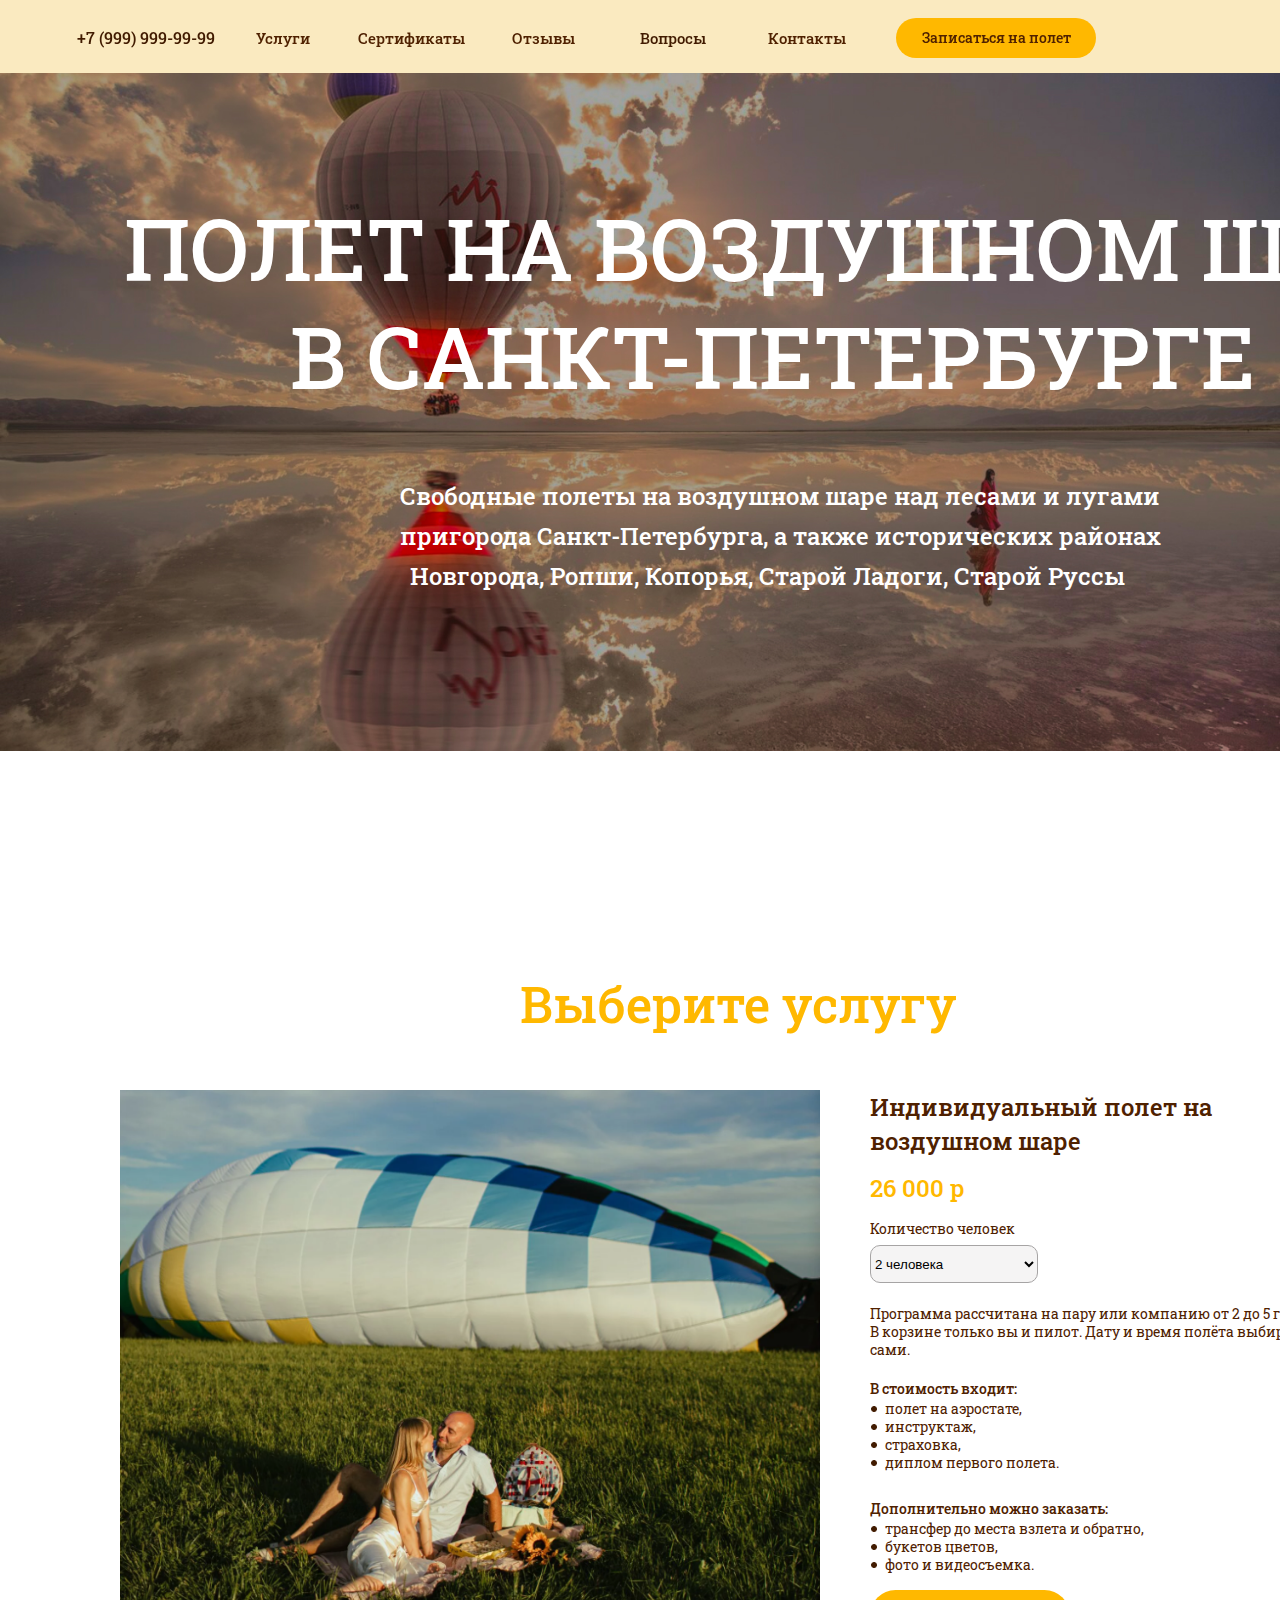
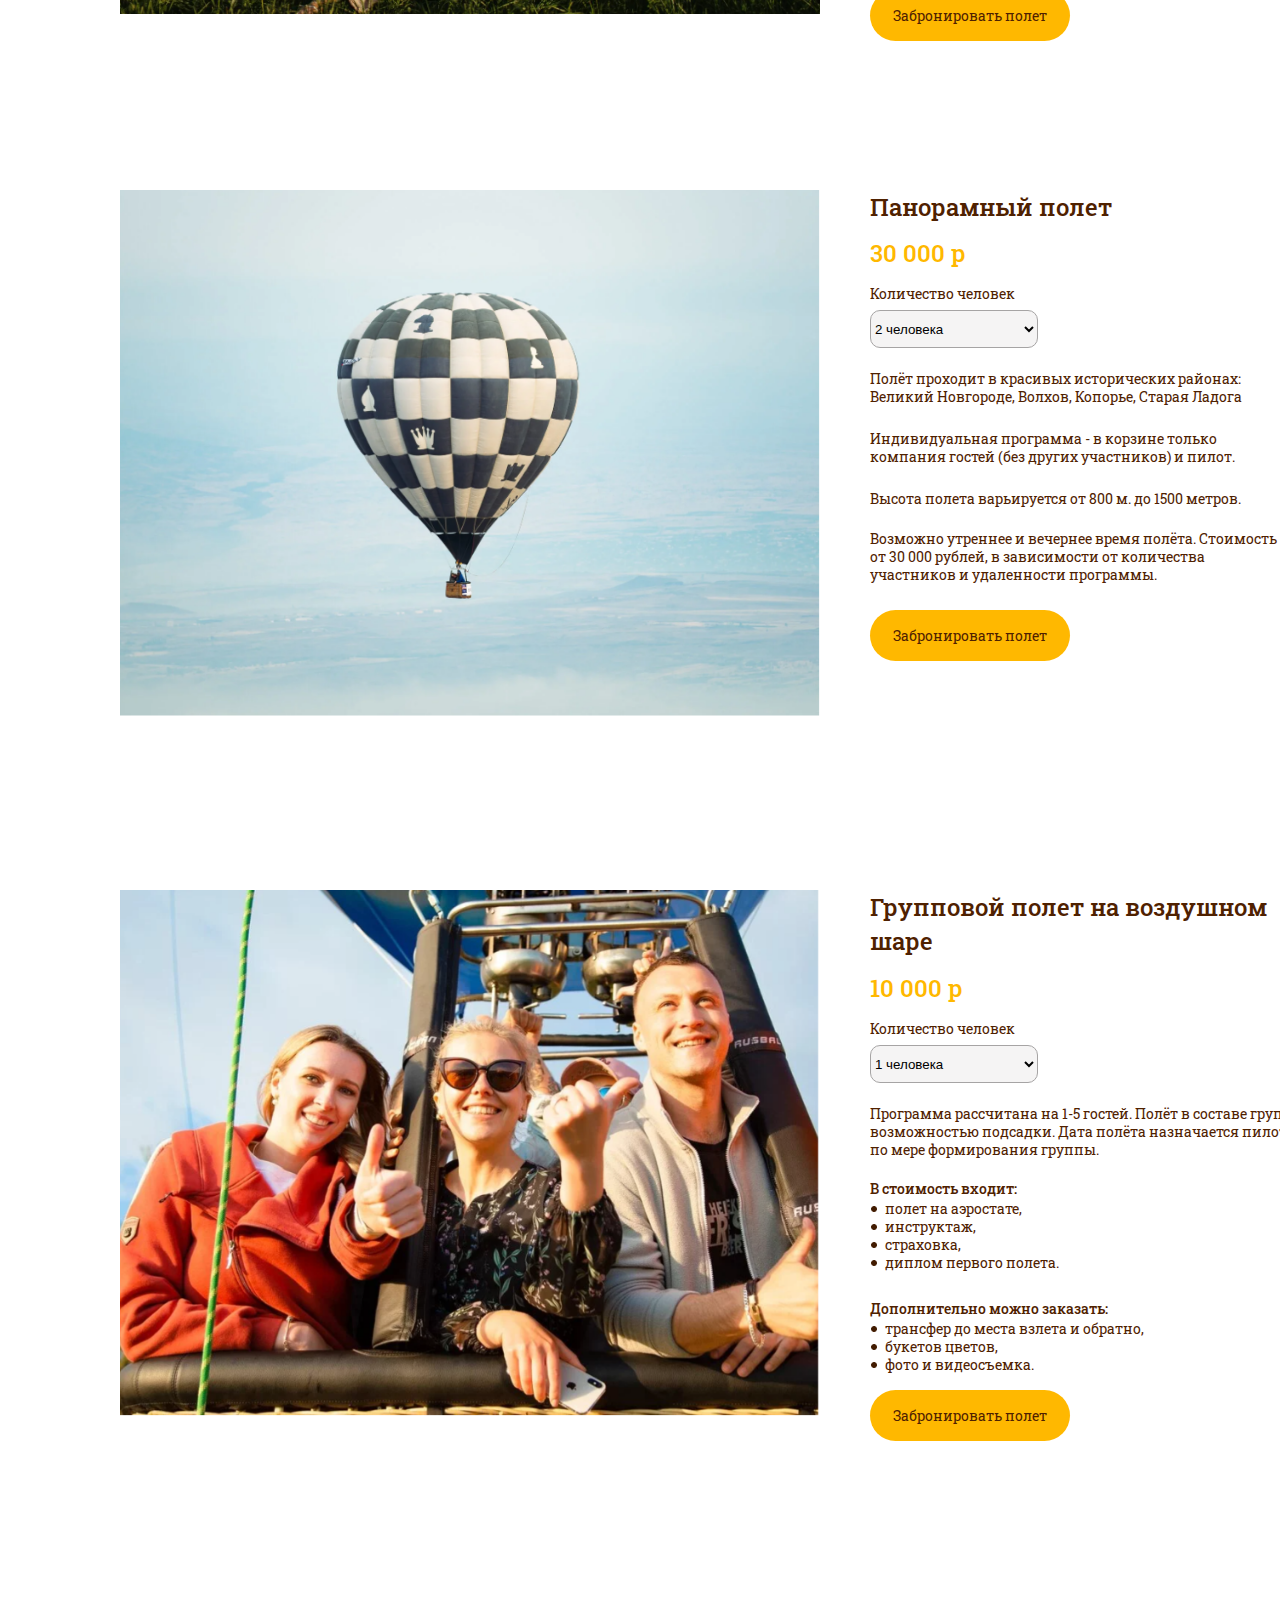
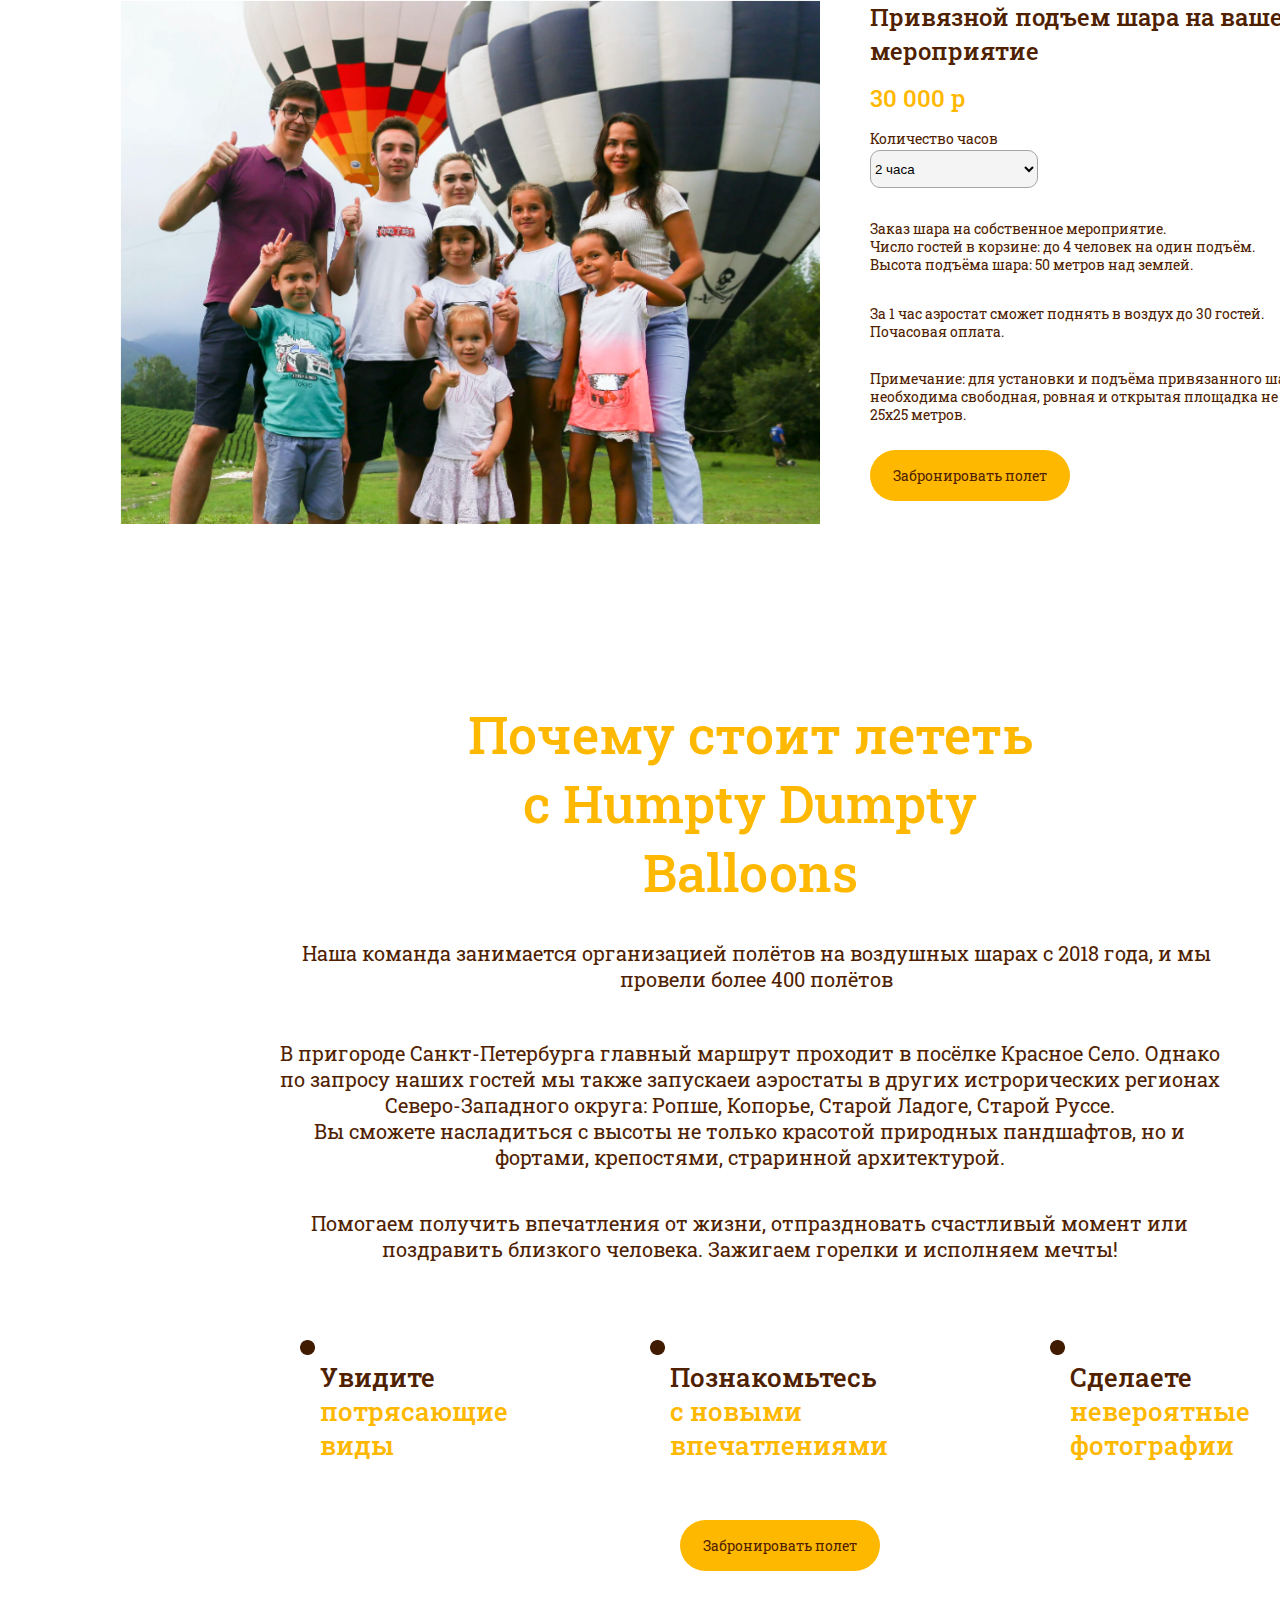
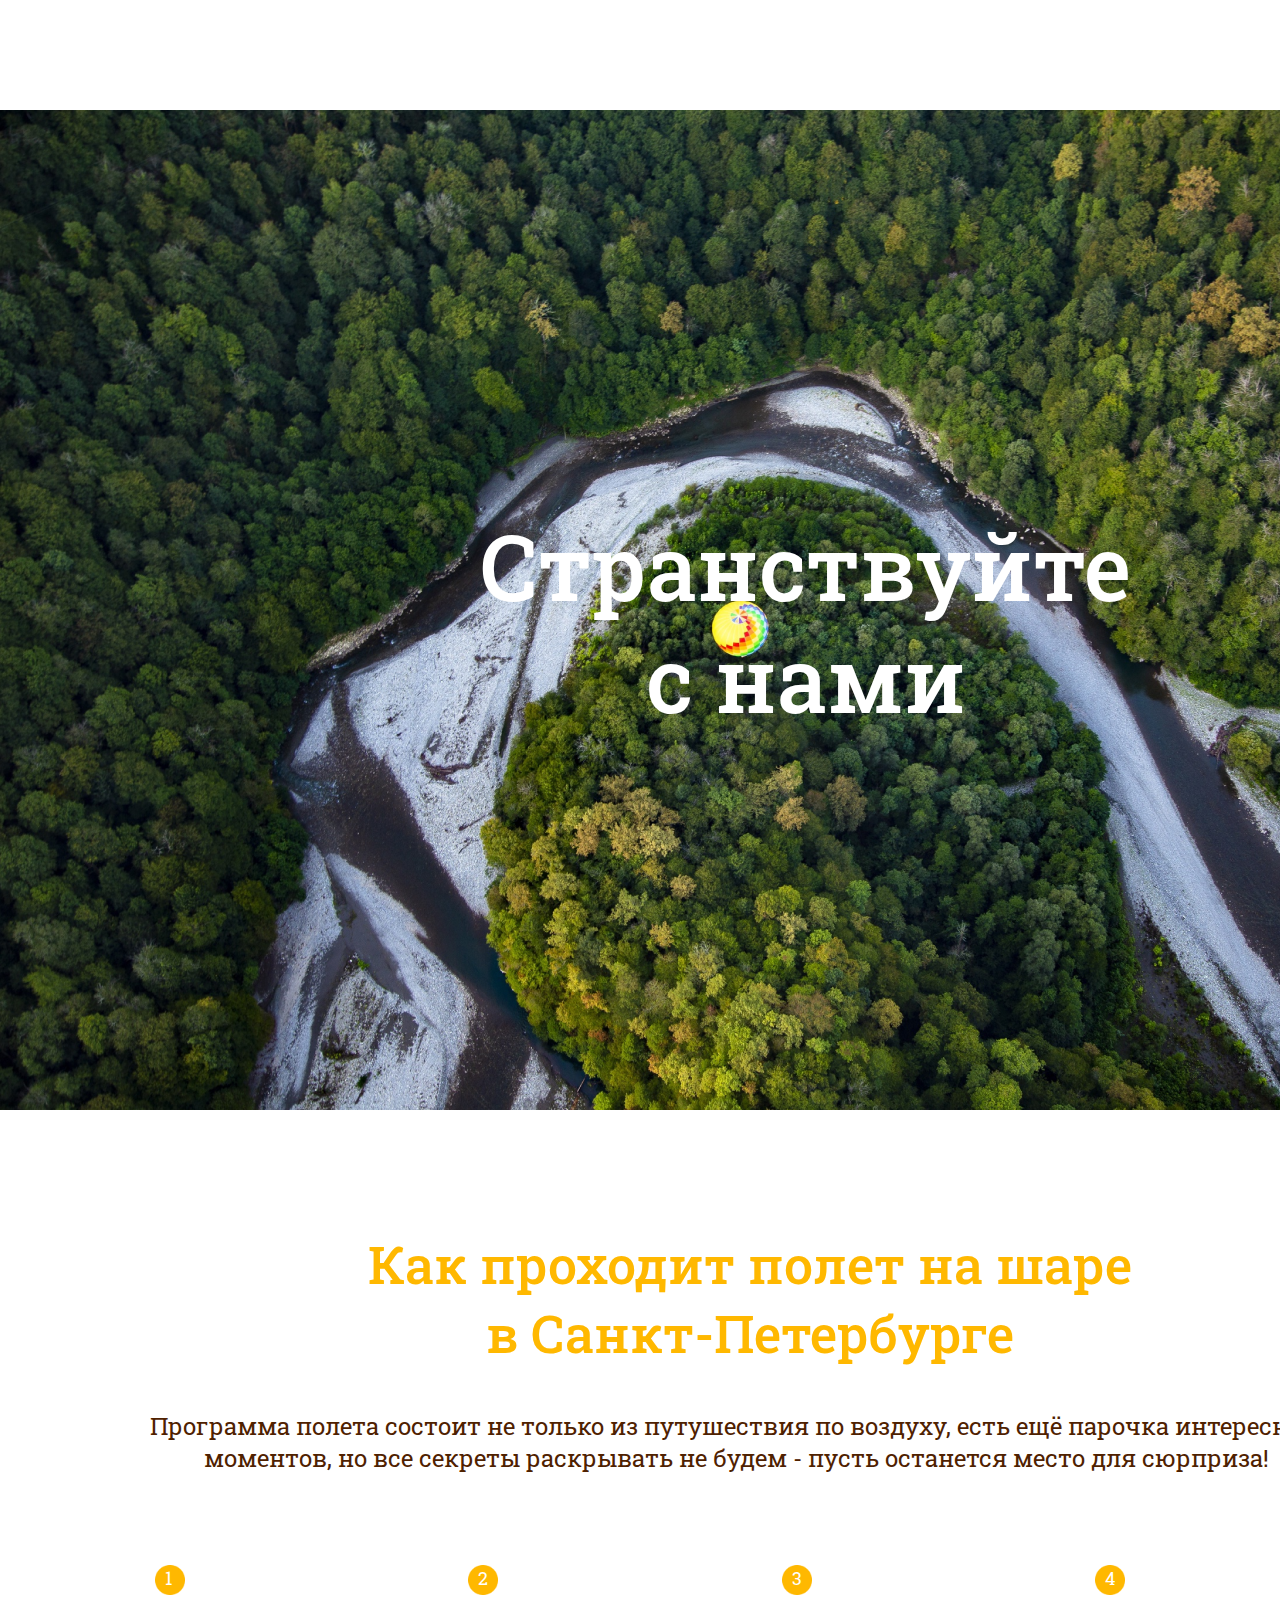
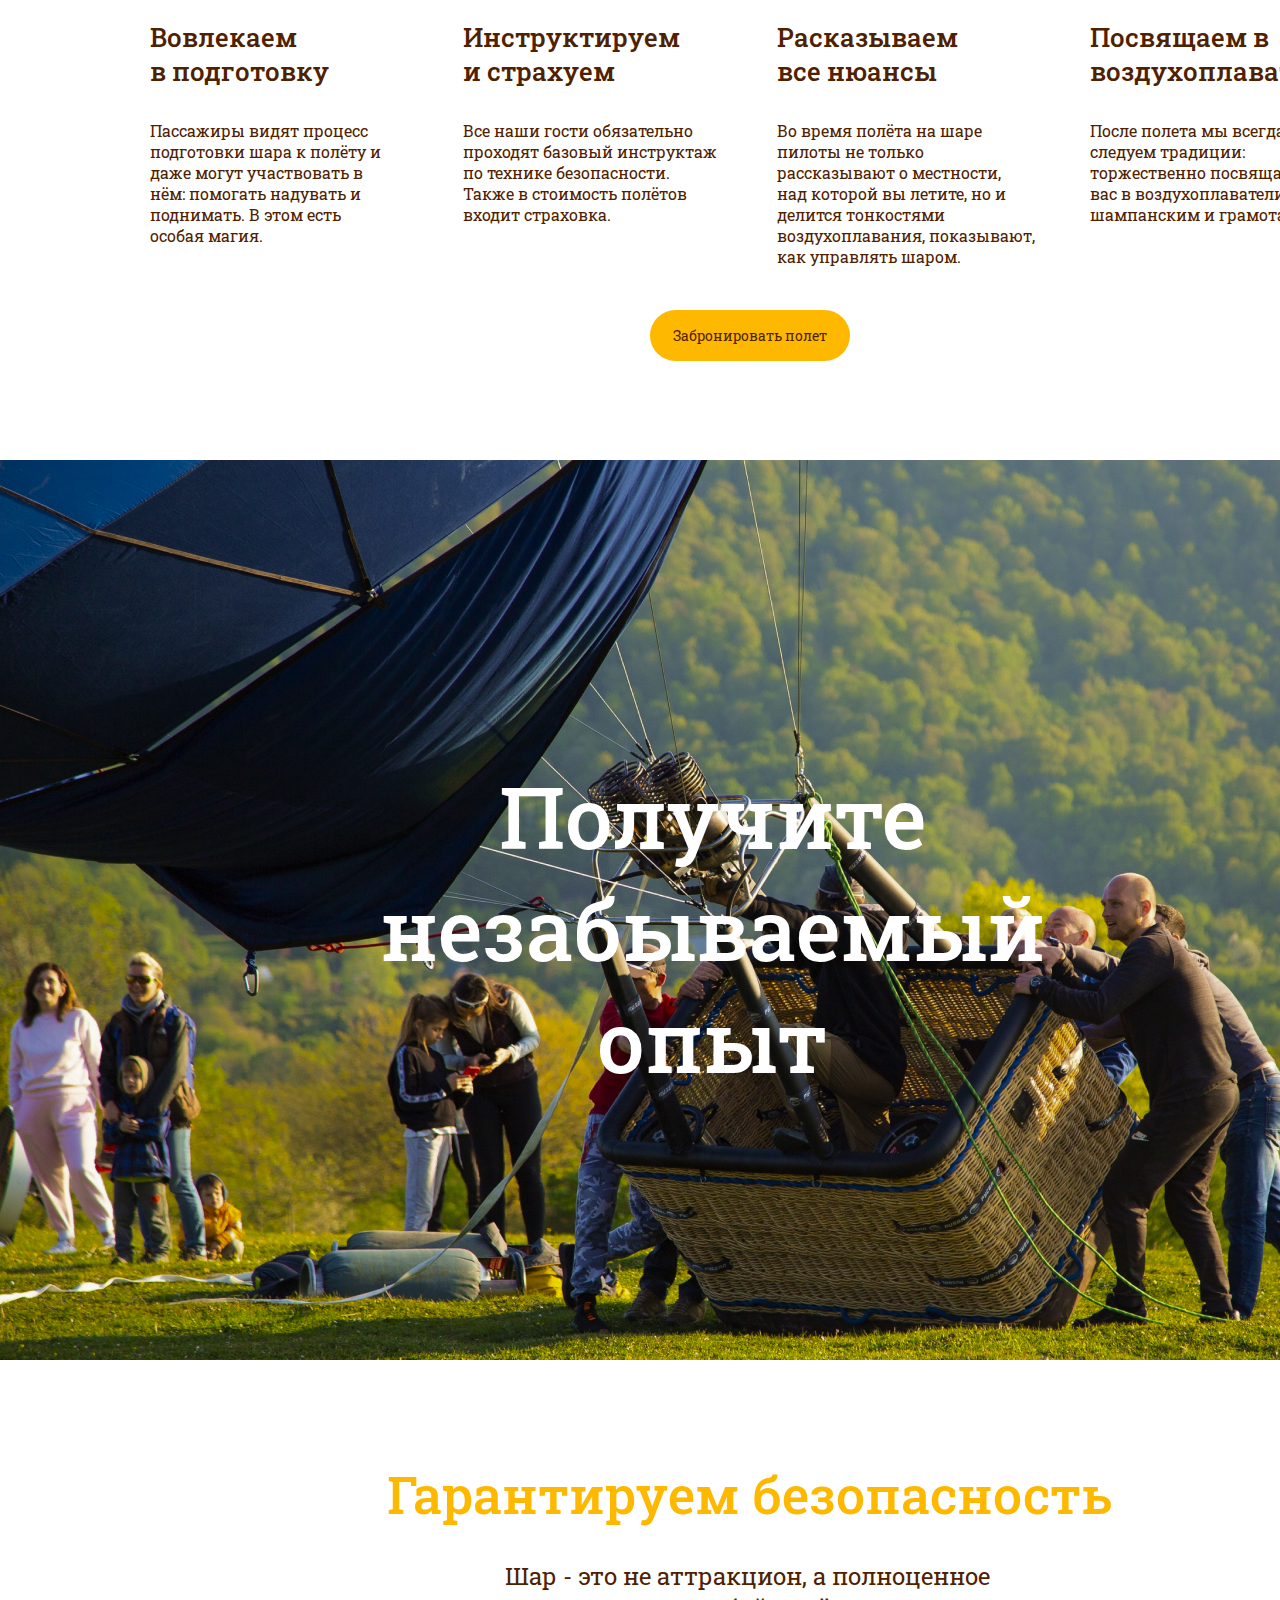
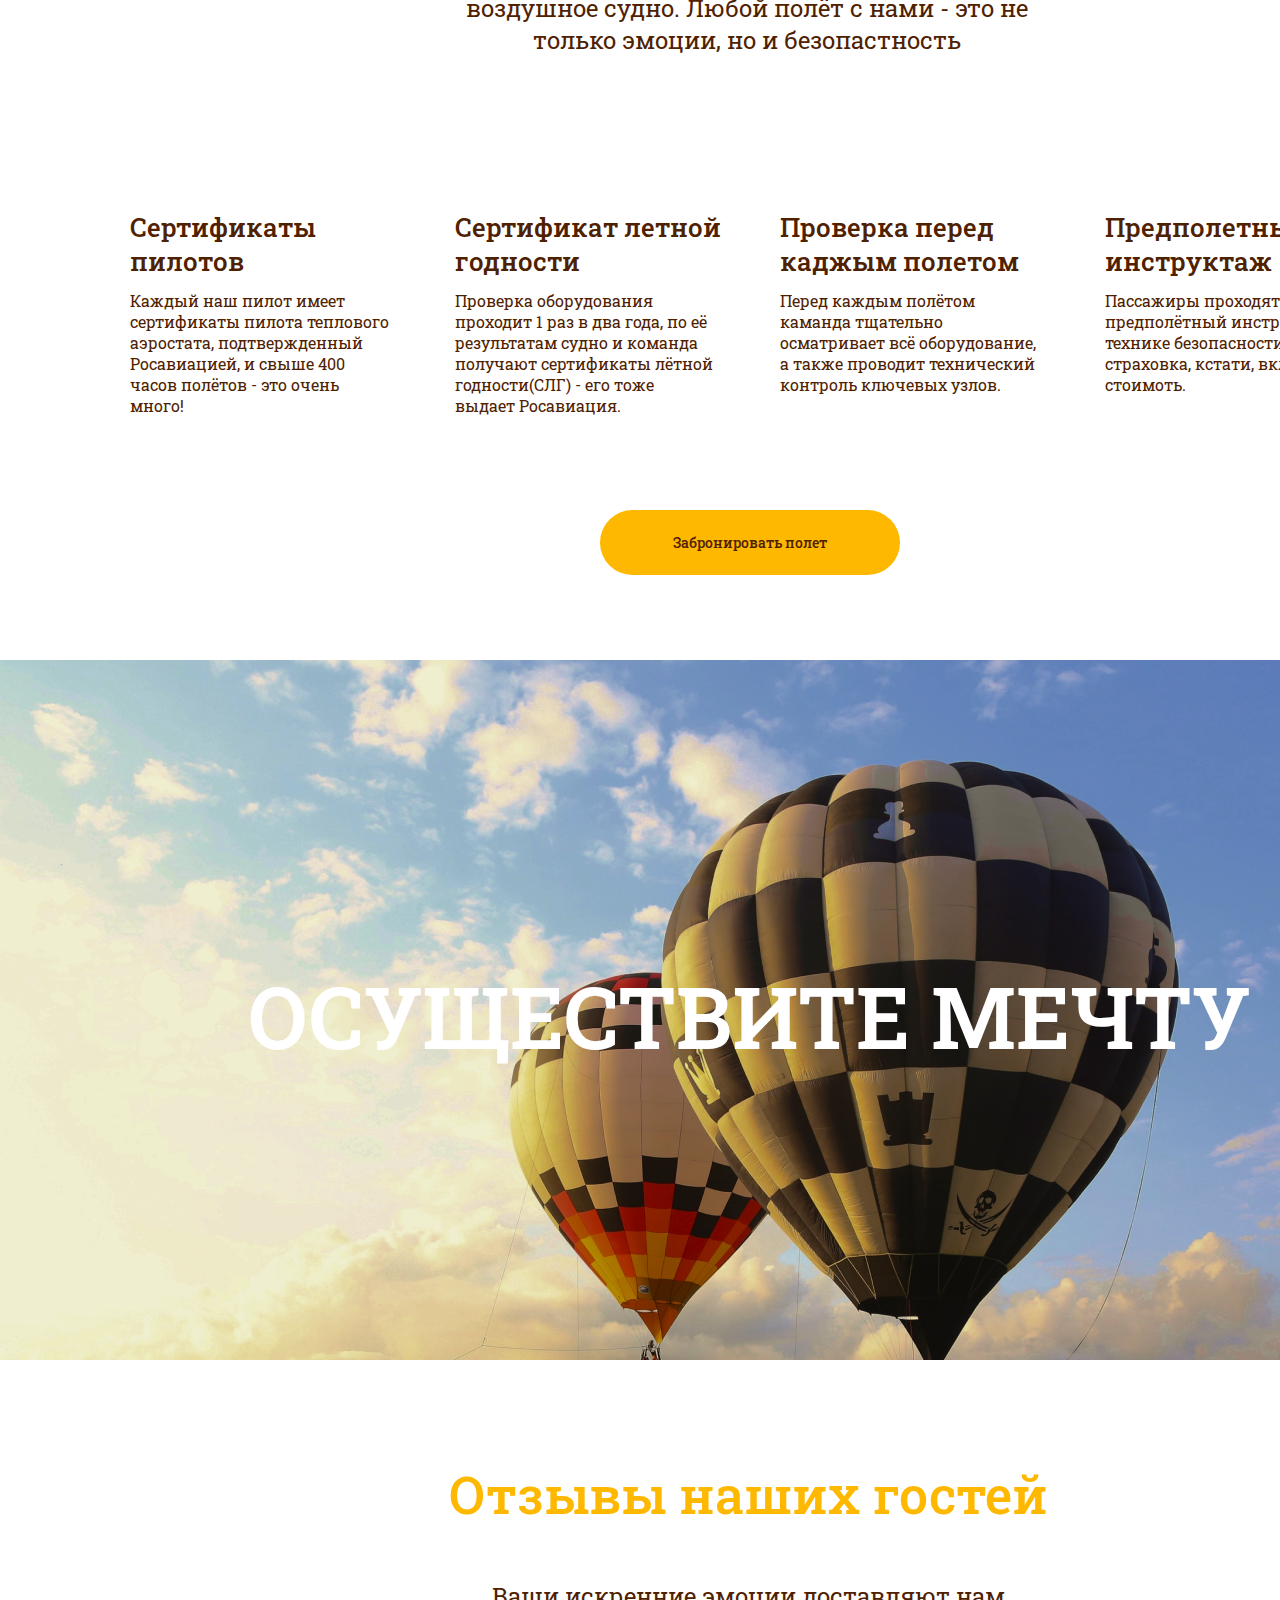
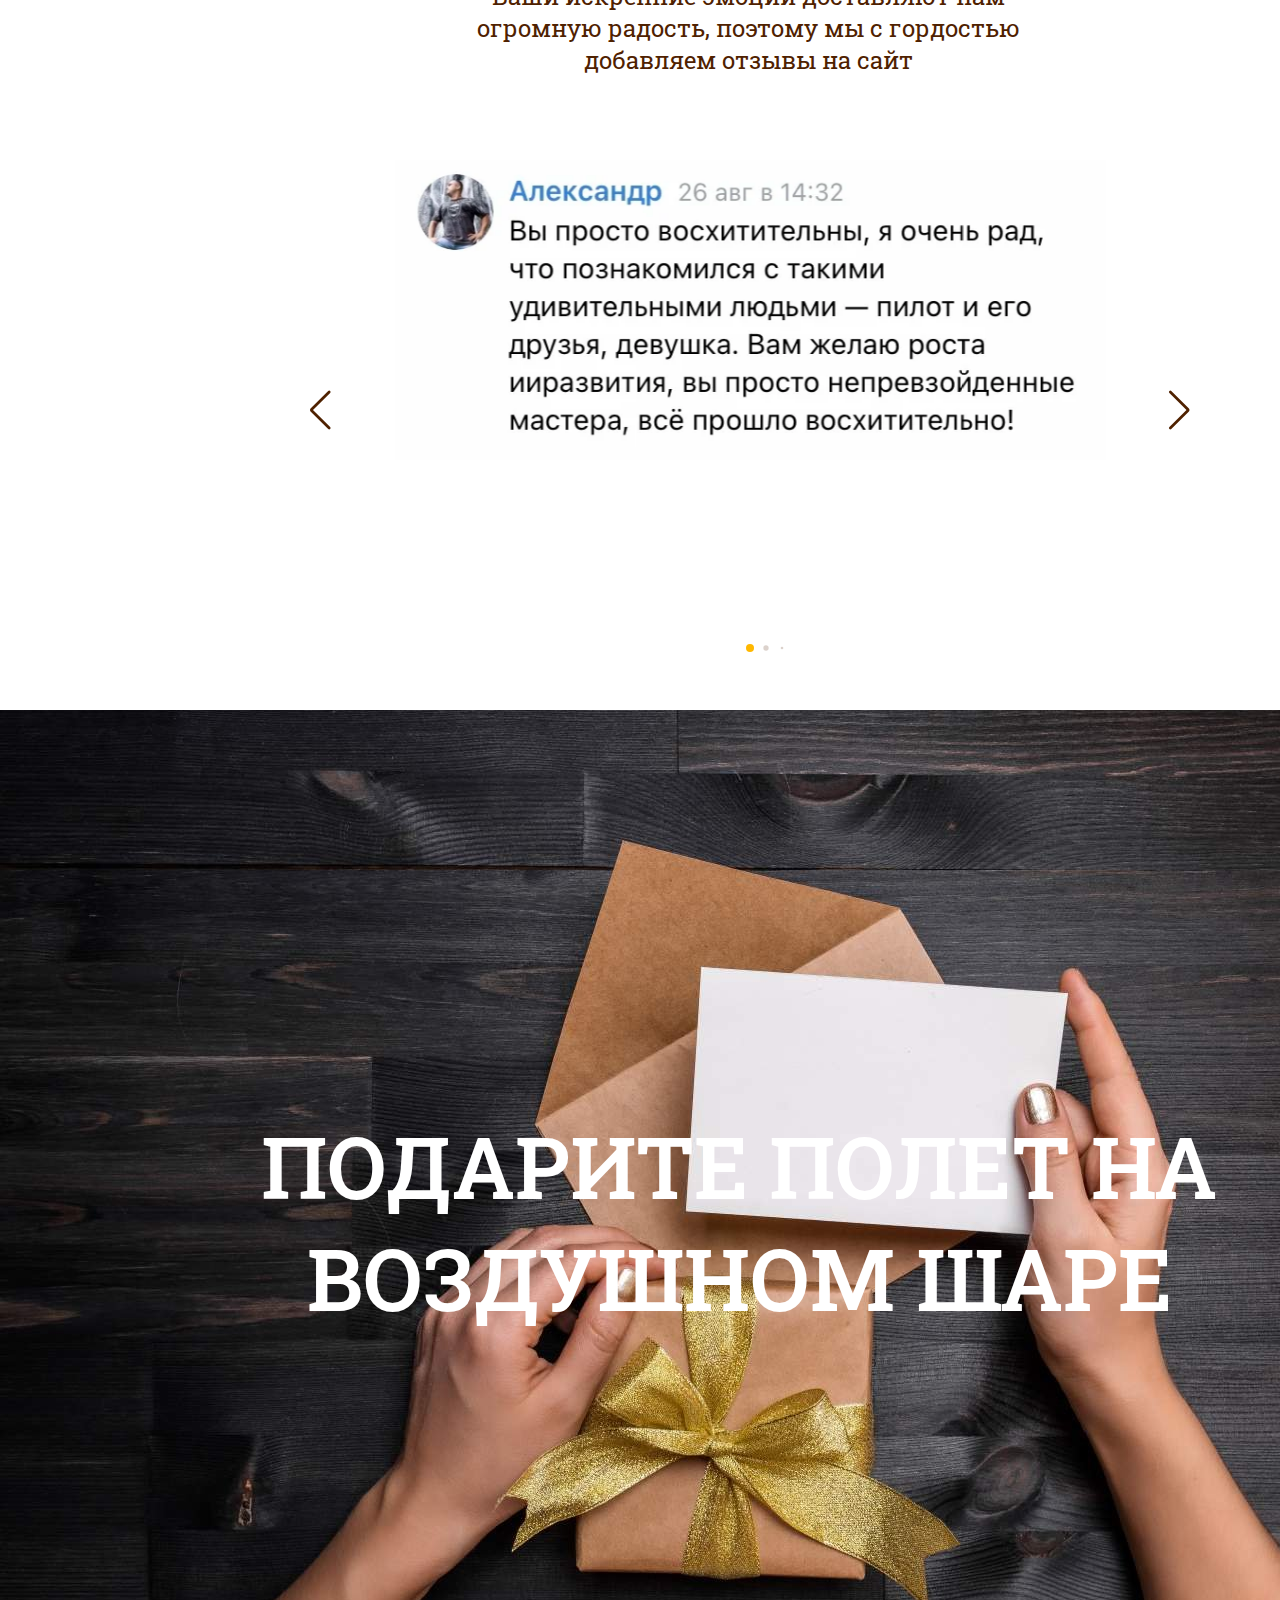
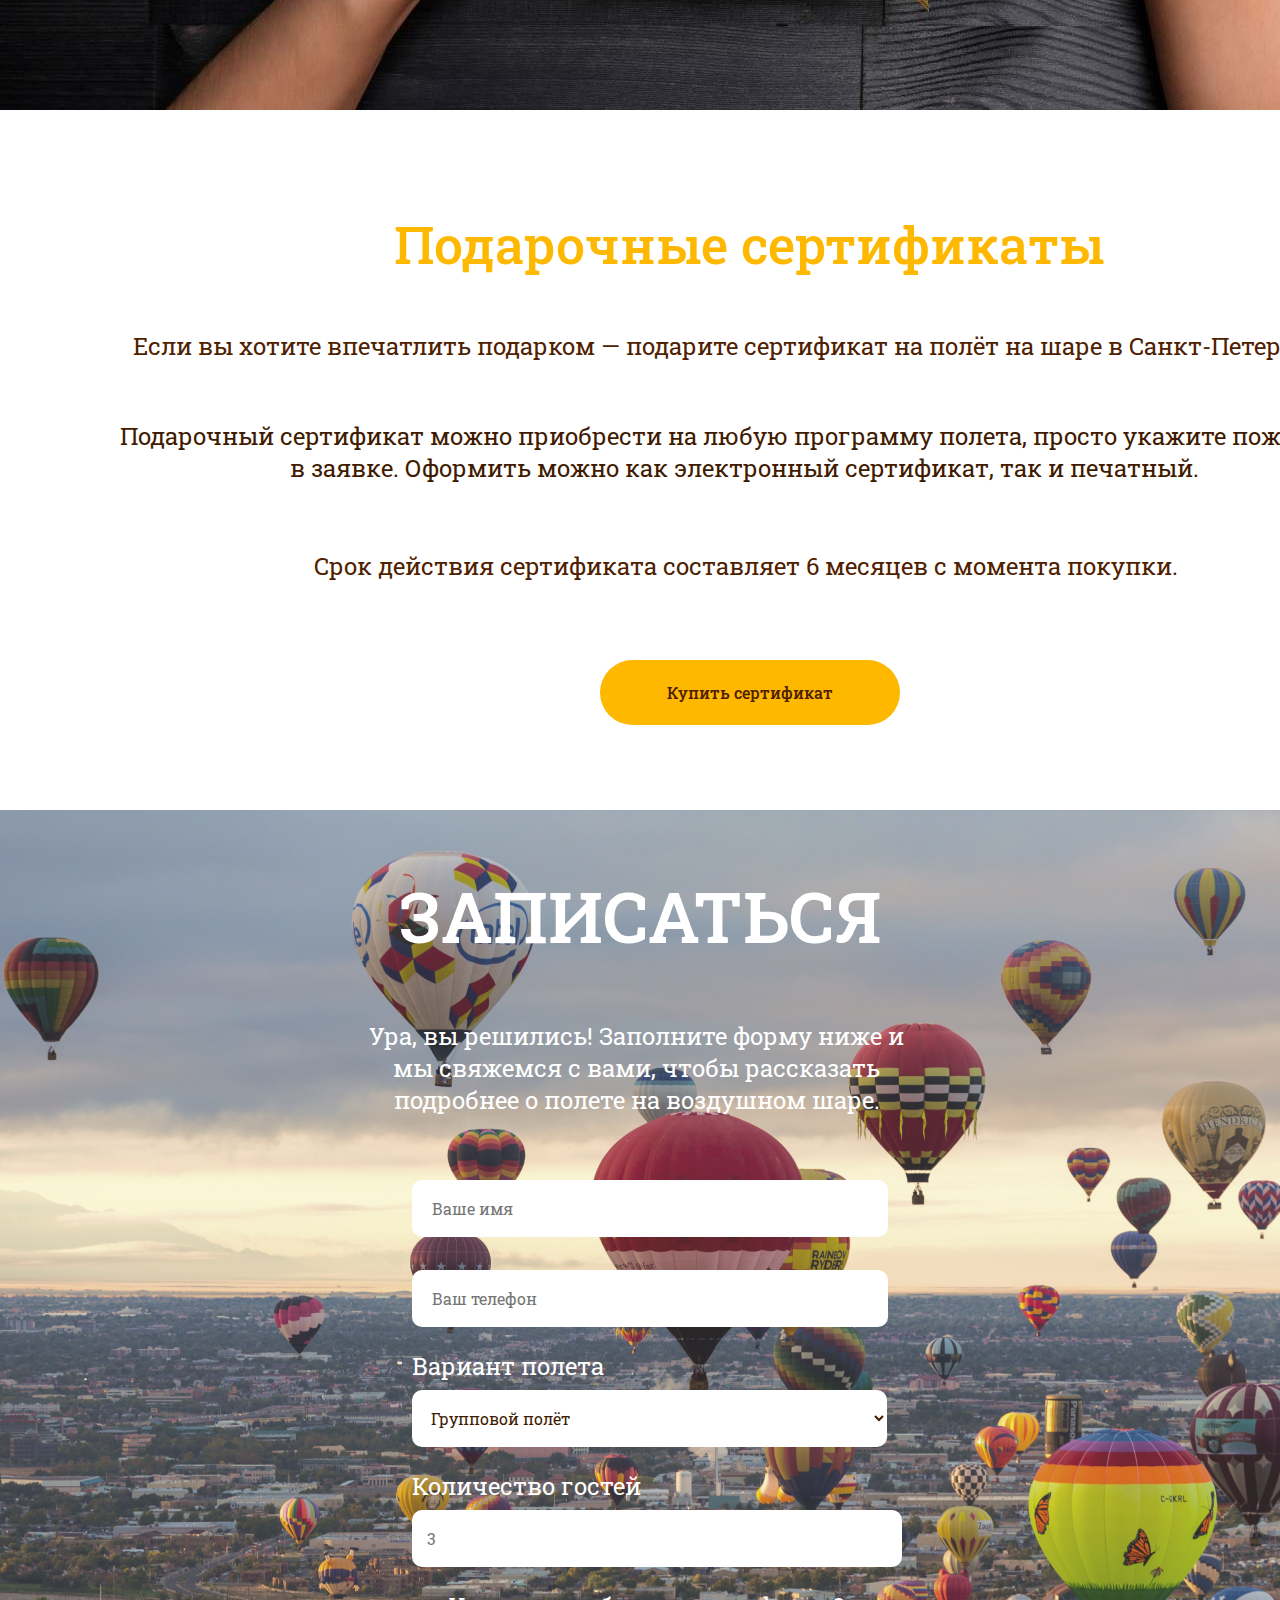
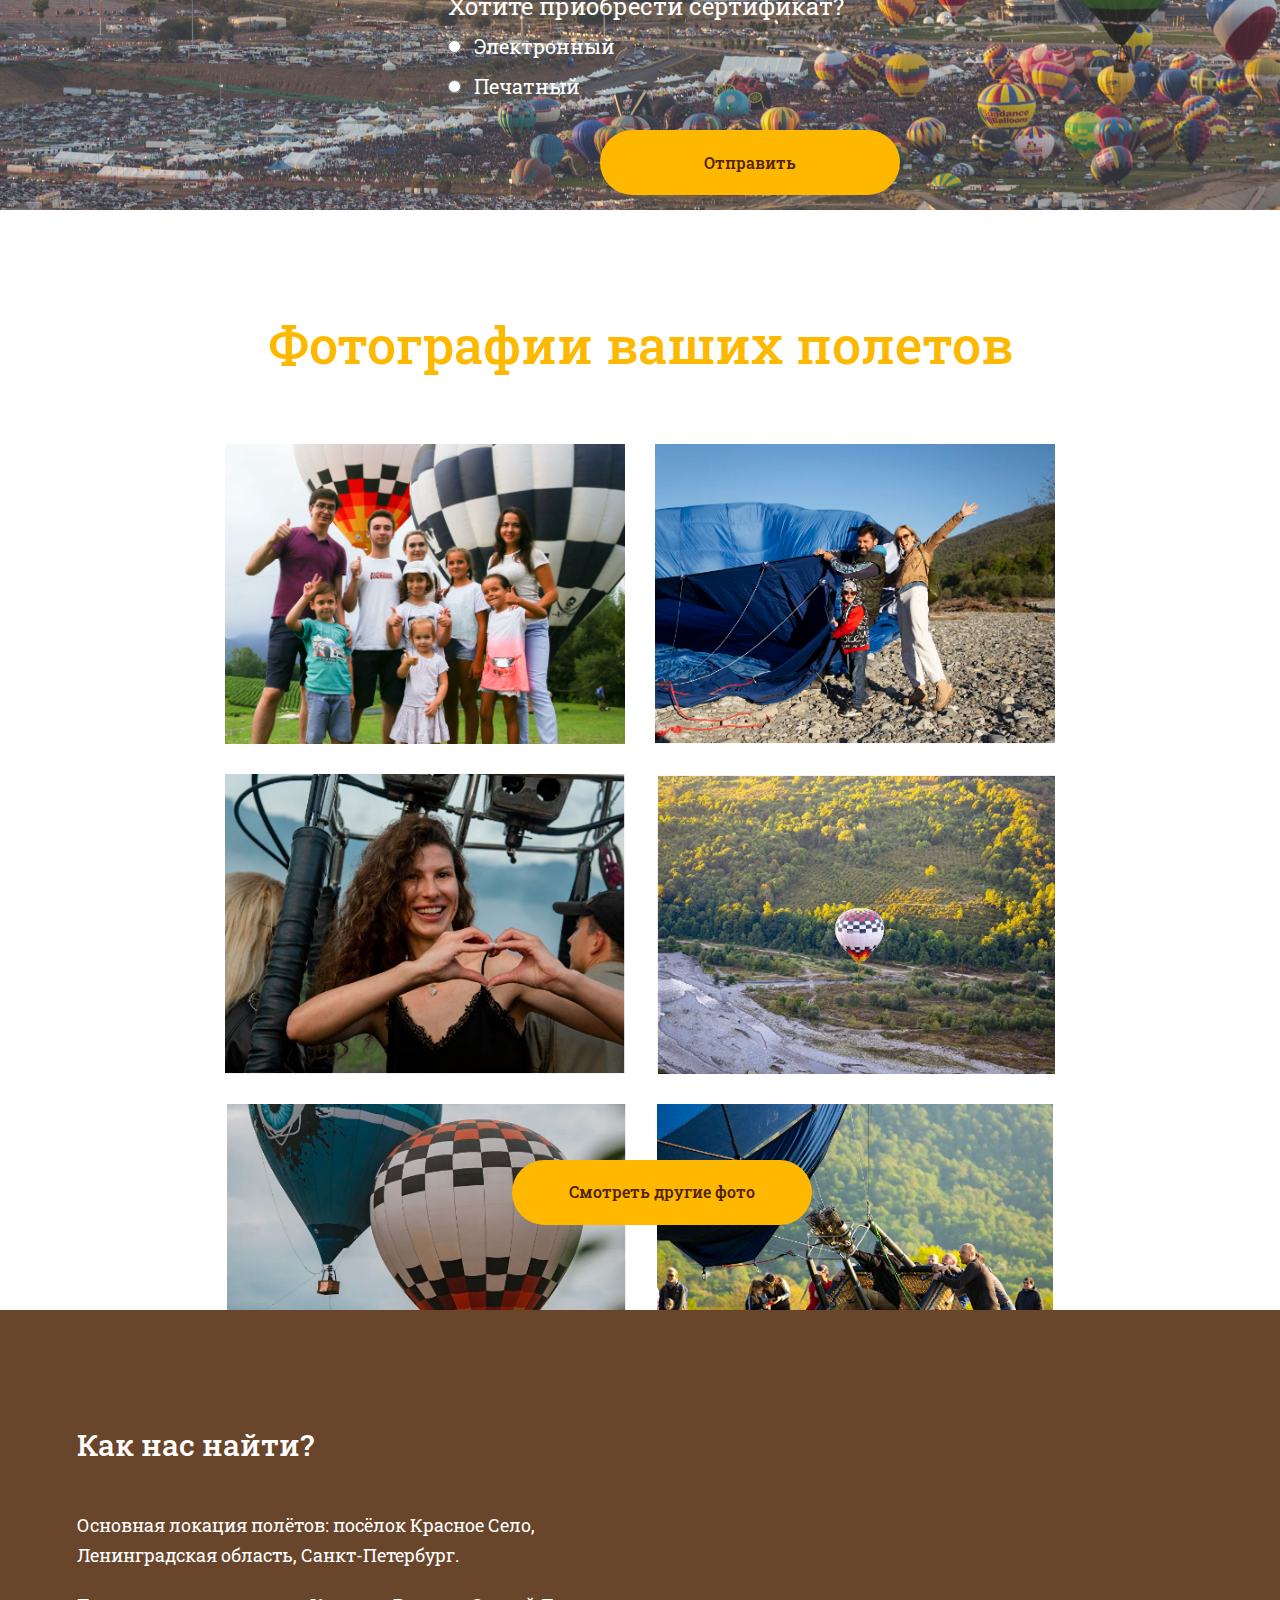
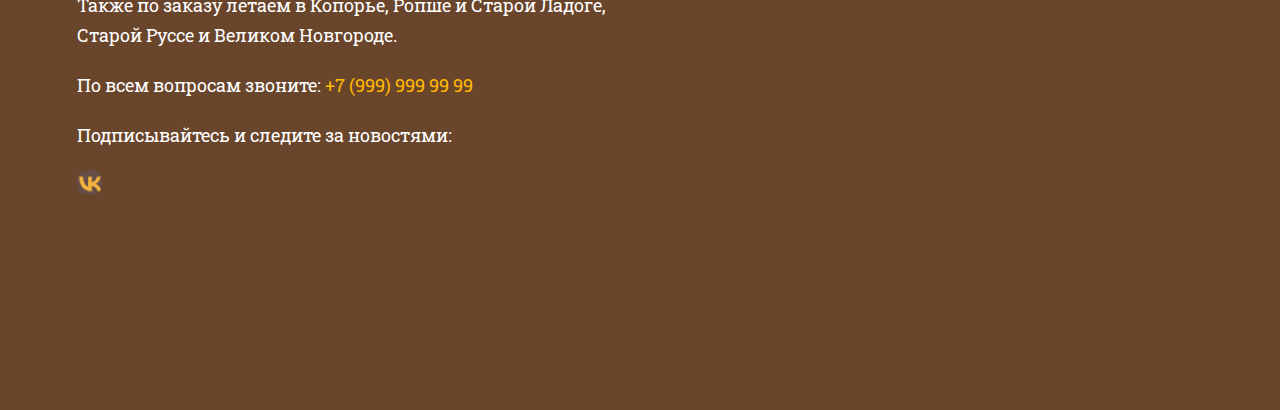
<file: index.html>
<!DOCTYPE html>
<html lang="en">
<head>
    <meta charset="UTF-8">
    <meta http-equiv="X-UA-Compatible" content="IE=edge">
    <meta name="viewport" content="width=device-width">
    <meta name="viewport" content="width=device-width, initial-scale=1.0">
    <link rel="apple-touch-icon" sizes="180x180" href="https://3dorovak.github.io/Balls_site/favicon/apple-touch-icon.png">
    <link rel="icon" type="image/png" sizes="32x32" href="https://3dorovak.github.io/Balls_site/favicon/favicon-32x32.png">
    <link rel="icon" type="image/png" sizes="16x16" href="https://3dorovak.github.io/Balls_site/favicon/favicon-16x16.png">
    <link rel="manifest" href="https://3dorovak.github.io/Balls_site/favicon/site.webmanifest">
    <link rel="mask-icon" href="https://3dorovak.github.io/Balls_site/favicon/safari-pinned-tab.svg" color="#5bbad5">
    <meta name="msapplication-TileColor" content="#da532c">
    <meta name="theme-color" content="#ffffff">
    <link rel="stylesheet" href="https://cdn.jsdelivr.net/npm/swiper@9/swiper-bundle.min.css"/>
    <link rel="preconnect" href="https://fonts.googleapis.com">
    <link rel="preconnect" href="https://fonts.gstatic.com" crossorigin>
    <link href="https://fonts.googleapis.com/css2?family=Roboto+Slab:wght@300;400;500;600&display=swap" rel="stylesheet">
    <link rel="stylesheet" type="text/css" href="https://3dorovak.github.io/Balls_site/CSS/reset.css">
    <link rel="stylesheet"  type="text/css" href="https://3dorovak.github.io/Balls_site/CSS/style.css">
    <title>Полет на воздушном шаре в СПБ</title>
</head>
<body>
    <header class="main_header">
        <div class="text_image">
            <img src="https://3dorovak.github.io/Balls_site/image/Header_imgGeader.jpg">
        </div>
            <div class="div_header">
                <span class="phone"><a href="tel:+79999999999" class="phone_a">+7 (999) 999-99-99</a></span>
                <span class="servic"><a class="servic_a" href="#conteiner_service">Услуги</a></span>
                <span class="certificate"><a class="certificate_a" href="#div_present">Сертификаты</a></span>
                <span class="reviews"><a class="reviews_a" href="#section_reviews">Отзывы</a></span>
                <span class="questions">Вопросы</span>
                <span class="contacts"><a class="contacts_a" href="#map_section">Контакты</a></span>
                <button class="button_header" id="button_header">Записаться на полет</button>
                <span class="city">Санкт-Петербург</span>
            </div>
        <p class="fly_text1">ПОЛЕТ НА ВОЗДУШНОМ ШАРЕ</p><br>
        <p class="fly_text2">В САНКТ-ПЕТЕРБУРГЕ</p><br>
        <p class="text_p1">Свободные полеты на воздушном шаре над лесами и лугами</p><br>
        <p class="text_p2">пригорода Санкт-Петербурга, а также исторических районах</p><br>
        <p class="text_p3">Новгорода, Ропши, Копорья, Старой Ладоги, Старой Руссы</p><br>
    </header>
    <main>
        <section class="conteiner" id="conteiner_service">
            <h2 class="h2_conteiner" id="h2_conteiner">Выберите услугу</h2>
            <div class="conteiner_1">
                <img src="https://3dorovak.github.io/Balls_site/image/Снимок экрана 2023-04-24 150629.png" class="image_conteiner_1" width="700" >
                <h3 class="h3_conteiner_1">Индивидуальный полет на<br>воздушном шаре</h3>
                <span class="span_cost_1" id="span_cost_1">26 000 р</span><br>
                <span class="span_kol_1">Количество человек</span><br>
                <select class="select_conteiner_1" id="select_conteiner_1">
                    <option value="2">2 человека</option>
                    <option value="3">3 человека</option>
                    <option value="4">4 человека</option>
                    <option value="5">5 человек</option>
                </select>
                <p class="p_conteiner_1">
                    Программа рассчитана на пару или компанию от 2 до 5 гостей.<br>
                    В корзине только вы и пилот. Дату и время полёта выбираете<br>
                    сами.
                </p>
                <span class="span_in_cost">В стоимость входит:</span>
                <div class="ul_conteiner_1_1">
                    <div>полет на аэростате,</div>
                    <div>инструктаж,</div>
                    <div>страховка,</div>
                    <div>диплом первого полета.</div>
                </div>
                <span class="span_dop">Дополнительно можно заказать:</span>
                <div class="ul_conteiner_1_2">
                    <div>трансфер до места взлета и обратно,</div>
                    <div>букетов цветов,</div>
                    <div>фото и видеосъемка.</div>
                </div>
                <button class="button_conteiner_1" id="button_conteiner_1">Забронировать полет</button>
            </div>

            <div class="conteiner_2">
                <img src="https://3dorovak.github.io/Balls_site/image/Снимок экрана 2023-04-25 131805.png" class="image_conteiner_2" width="700">
                <h3 class="h3_conteiner_2">Панорамный полет</h3>
                <span class="span_cost_2" id="span_cost_2">30 000 р</span><br>
                <span class="span_kol_2">Количество человек</span><br>
                <select class="select_conteiner_2" id="select_conteiner_2">
                    <option value="2">2 человека</option>
                    <option value="3">3 человека</option>
                </select>
                <p class="fly_text_conteiner_2">
                    Полёт проходит в красивых исторических районах:<br>
                    Великий Новгороде, Волхов, Копорье, Старая Ладога
                </p>
                <p class="program_text_conteiner_2">
                    Индивидуальная программа - в корзине только<br>
                    компания гостей (без других участников) и пилот.
                </p>
                <p class="height_text_conteiner_2">
                    Высота полета варьируется от 800 м. до 1500 метров.
                </p>
                <p class="timepoleta_text_conteiner_2">
                    Возможно утреннее и вечернее время полёта.
                    Стоимость от 30 000 рублей, в зависимости от количества<br>
                    участников и удаленности программы.
                </p>
                <button class="button_conteiner_2" id="button_conteiner_2">Забронировать полет</button>
            </div>

            <div class="conteiner_3">
                <img src="https://3dorovak.github.io/Balls_site/image/Снимок экрана 2023-04-25 133318.png" width="700" class="image_conteiner_3">
                <h3 class="h3_conteiner_3">Групповой полет на воздушном<br>шаре</h3>
                <span class="span_cost_3" id="span_cost_3">10 000 р</span><br>
                <span class="span_kol_3">Количество человек</span><br>
                <select class="select_conteiner_3" id="select_conteiner_3">
                    <option value="1">1 человека</option>
                    <option value="2">2 человека</option>
                    <option value="3">3 человека</option>
                    <option value="4">4 человек</option>
                    <option value="5">5 человек</option>
                </select>
                <p class="p_conteiner_3">
                    Программа рассчитана на 1-5 гостей. Полёт в составе группы с<br>
                    возможностью подсадки. Дата полёта назначается пилотом<br>
                    по мере формирования группы.
                </p>
                <span class="span_in_cost_3">В стоимость входит:</span>
                <div class="ul_conteiner_3_1">
                    <div>полет на аэростате,</div>
                    <div>инструктаж,</div>
                    <div>страховка,</div>
                    <div>диплом первого полета.</div>
                </div>
                <span class="span_dop_3">Дополнительно можно заказать:</span>
                <div class="ul_conteiner_3_2">
                    <div>трансфер до места взлета и обратно,</div>
                    <div>букетов цветов,</div>
                    <div>фото и видеосъемка.</div>
                </div>
                <button class="button_conteiner_3" id="button_conteiner_3">Забронировать полет</button>
            </div>

            <div class="conteiner_4">
                <img src="https://3dorovak.github.io/Balls_site/image/привязной полет.png" class="image_conteiner_4" width="700px">
                <h3 class="h3_conteiner_4">Привязной подъем шара на ваше<br>мероприятие</h3>
                <span class="span_cost_4" id="span_cost_4">30 000 р</span><br>
                <span class="span_time_4">Количество часов</span><br>
                <select class="select_conteiner_4" id="select_conteiner_4">
                    <option value="2">2 часа</option>
                    <option value="3">3 часа</option>
                    <option value="4">4 часа</option>
                    <option value="5">5 часов</option>
                </select>
                <p class="zakaz_conteiner_4">
                    Заказ шара на собственное мероприятие.<br>
                    Число гостей в корзине: до 4 человек на один подъём.<br>
                    Высота подъёма шара: 50 метров над землей.
                </p>
                <p class="polet_conteiner_4">
                    За 1 час аэростат сможет поднять в воздух до 30 гостей.<br>
                    Почасовая оплата.
                </p>
                <p class="prime_conteiner_4">
                    Примечание: для установки и подъёма привязанного шара<br>
                    необходима свободная, ровная и открытая площадка не менее<br> 
                    25х25 метров.
                </p>
                <button class="button_conteiner_4" id="button_conteiner_4">Забронировать полет</button>
            </div>
        </section>

        <section class="section_kak_letat">
            <h2 class="h2_kak_letat">
                <center>
                Почему стоит лететь<br>
                с Humpty Dumpty<br>
                Balloons
                </center>
            </h2>
            <p class="kak_letat_p_1">
                
                Наша команда занимается организацией полётов на воздушных шарах с 2018 года, и мы<br>
                провели более 400 полётов
                
            </p>
            <p class="kak_letat_p_2">
                
                В пригороде Санкт-Петербурга главный маршрут проходит в посёлке Красное Село. Однако<br>
                по запросу наших гостей мы также запускаеи аэростаты в других истрорических регионах<br>
                Северо-Западного округа: Ропше, Копорье, Старой Ладоге, Старой Руссе.<br>
                Вы сможете насладиться с высоты не только красотой природных пандшафтов, но и<br>
                фортами, крепостями, страринной архитектурой.
                
            </p>
            <p class="kak_letat_p_3">
                
                Помогаем получить впечатления от жизни, отпраздновать счастливый момент или<br>
                поздравить близкого человека. Зажигаем горелки и исполняем мечты!
                
            </p>
            <div class="flex_kak_letat">
                <div class="conteiner_kak_letat_1">
                    <img src="https://3dorovak.github.io/Balls_site/image/Ellipse 15.png" width="15px" class="image_conteiner_kak_letat">
                    <p class="p_1_kak_letat">
                        <span class="span_kak_letat">Увидите</span><br>
                        потрясающие<br>
                        виды
                    </p>
                </div>
                <div class="conteiner_kak_letat_2">
                    <img src="https://3dorovak.github.io/Balls_site/image/Ellipse 15.png" width="15px" class="image_2_conteiner_kak_letat">
                    <p class="p_2_kak_letat">
                        <span class="span_kak_letat">Познакомьтесь</span><br>
                        с новыми<br>
                        впечатлениями
                    </p>
                </div>
                <div class="conteiner_kak_letat_3">
                    <img src="https://3dorovak.github.io/Balls_site/image/Ellipse 15.png" width="15px" class="image_3_conteiner_kak_letat">
                    <p class="p_3_kak_letat">
                        <span class="span_kak_letat">Сделаете</span><br>
                        невероятные<br>
                        фотографии
                    </p>
                </div>
            </div>
            <button class="button_section_polet" id="button_section_polet">Забронировать полет</button>
        </section>
        <section class="stranst_section">
            <div class="stranst_text">
                <h2 class="h2_stranst_text">
                    Странствуйте<br>
                    с нами
                </h2>
            </div>     
        </section>
        <section class="kakProxoditPolet_section">
            <h2 class="kakProxoditPolet_h2">
                Как проходит полет на шаре<br>
                в Санкт-Петербурге
            </h2>
            <p class="kakProxoditPolet_p1">
                Программа полета состоит не только из путушествия по воздуху, есть ещё парочка интересных<br>
                моментов, но все секреты раскрывать не будем - пусть останется место для сюрприза!
            </p>
            <div class="div_flex_conteiner">
                <div class="conteinerFlex">
                    <div class="span_kakPolet"><span class="spanText_kakPolet">1</span></div>
                    <h3 class="h3_kakPolet">
                        Вовлекаем<br>
                        в подготовку
                    </h3>
                    <p class="p1_kakPolet">
                        Пассажиры видят процесс<br>
                        подготовки шара к полёту и<br>
                        даже могут участвовать в<br>
                        нём: помогать надувать и<br>
                        поднимать. В этом есть<br>
                        особая магия.
                    </p>
                </div>
                <div class="conteinerFlex">
                    <div class="span_kakPolet"><span class="spanText_kakPolet">2</span></div>
                    <h3 class="h3_kakPolet">
                        Инструктируем<br>
                        и страхуем
                    </h3>
                    <p class="p1_kakPolet">
                        Все наши гости обязательно<br>
                        проходят базовый инструктаж<br>
                        по технике безопасности.<br>
                        Также в стоимость полётов<br>
                        входит страховка.
                    </p>
                </div>
                <div class="conteinerFlex">
                    <div class="span_kakPolet"><span class="spanText_kakPolet">3</span></div>
                    <h3 class="h3_kakPolet">
                        Расказываем<br>
                        все нюансы
                    </h3>
                    <p class="p1_kakPolet">
                        Во время полёта на шаре<br>
                        пилоты не только<br>
                        рассказывают о местности,<br>
                        над которой вы летите, но и<br>
                        делится тонкостями<br>
                        воздухоплавания, показывают,<br>
                        как управлять шаром.
                    </p>
                </div>
                <div class="conteinerFlex">
                    <div class="span_kakPolet"><span class="spanText_kakPolet">4</span></div>
                    <h3 class="h3_kakPolet">
                        Посвящаем в<br>
                        воздухоплаватели
                    </h3>
                    <p class="p1_kakPolet">
                        После полета мы всегда<br>
                        следуем традиции:<br>
                        торжественно посвящаем<br>
                        вас в воздухоплаватели с<br>
                        шампанским и грамотами.
                    </p>
                </div>
            </div>
            <button class="button_kakPolet" id="button_kakPolet">Забронировать полет</button>
        </section>
        <section>
            <div class="div_sectionOpt">
                <p class="p_div_sectionOpt">
                    Получите<br>
                    незабываемый<br>
                    опыт
                </p>
            </div>
        </section>

        <section class="section_security">
            <h3 class="h3_security">
                Гарантируем безопасность
            </h3>
            <p class="main_p_security">
                Шар - это не аттракцион, а полноценное<br>
                воздушное судно. Любой полёт с нами - это не<br>
                только эмоции, но и безопастность
            </p>
            <div class="flexConteinerSecurity">
                <div class="div_flexSecurity">
                    <h2 class="h2_flexConteinerSecurity">
                        Сертификаты<br>
                        пилотов
                    </h2>
                    <p class="p_flexConteinerSecurity">
                        Каждый наш пилот имеет<br>
                        сертификаты пилота теплового<br>
                        аэростата, подтвержденный<br>
                        Росавиацией, и свыше 400<br>
                        часов полётов - это очень<br>
                        много!
                    </p>
                </div>
                <div class="div_flexSecurity">
                    <h2 class="h2_flexConteinerSecurity">
                        Сертификат летной<br>
                        годности
                    </h2>
                    <p class="p_flexConteinerSecurity">
                        Проверка оборудования<br>
                        проходит 1 раз в два года, по её<br>
                        результатам судно и команда<br>
                        получают сертификаты лётной<br>
                        годности(СЛГ) - его тоже<br>
                        выдает Росавиация.
                    </p>
                </div>
                <div class="div_flexSecurity">
                    <h2 class="h2_flexConteinerSecurity">
                        Проверка перед<br>
                        каджым полетом
                    </h2>
                    <p class="p_flexConteinerSecurity">
                        Перед каждым полётом<br>
                        каманда тщательно<br>
                        осматривает всё оборудование,<br>
                        а также проводит технический<br>
                        контроль ключевых узлов.<br>
                    </p>
                </div>
                <div class="div_flexSecurity">
                    <h2 class="h2_flexConteinerSecurity">
                        Предполетный<br>
                        инструктаж
                    </h2>
                    <p class="p_flexConteinerSecurity">
                        Пассажиры проходят<br>
                        предполётный инструктаж по<br>
                        технике безопасности. А их<br>
                        страховка, кстати, включена в<br>
                        стоимоть.
                    </p>
                </div>
            </div>
            <button class="button_section_security" id="button_section_security">Забронировать полет</button>
        </section>

        <section>
            <div class="div_dream">
                <p class="p_dream">ОСУЩЕСТВИТЕ МЕЧТУ</p>
            </div>
        </section>

        <section class="section_reviews" id="section_reviews">
            <h3 class="h3_section_review">
                Отзывы наших гостей
            </h3>
            <p class="p_section_review">
                Ваши искренние эмоции доставляют нам<br>
                огромную радость, поэтому мы с гордостью<br>
                добавляем отзывы на сайт
            </p>
            <div class="swiper-container">
                <div class="swiper-wrapper">
                    <div class="swiper-slide">
                        <div class="image-slider">
                            <img src="https://3dorovak.github.io/Balls_site/image/отзывы2.png" alt="Отзыв2" height="300px">
                        </div>
                    </div>
                    <div class="swiper-slide">
                        <div class="image-slider">
                            <img src="https://3dorovak.github.io/Balls_site/image/отзывы3.jpeg" alt="Отзыв3" width="350px" height="450px">
                        </div>
                    </div>
                    <div class="swiper-slide">
                        <div class="image-slider">
                            <img src="https://3dorovak.github.io/Balls_site/image/отзывы4.jpg" alt="Отзыв4" width="400px" height="450px">
                        </div>
                    </div>
                    <div class="swiper-slide">
                        <div class="image-slider">
                            <img src="https://3dorovak.github.io/Balls_site/image/отзывы5.jpg" alt="Отзыв5" width="450px" height="450px">
                        </div>
                    </div>
                </div>
                <div class="swiper-button-prev"></div>
                <div class="swiper-button-next"></div>
                <div class="swiper-pagination"></div>
            </div>
        </section>

        <section>
            <div class="div_present" id="div_present">
                <p class="p_present">
                    ПОДАРИТЕ ПОЛЕТ НА<br>
                    ВОЗДУШНОМ ШАРЕ
                </p>
            </div>
        </section>

        <section class="section_presents">
            <h3 class="h3_presents">
                Подарочные сертификаты
            </h3>
            <span class="spanPresents1">
                Если вы хотите впечатлить подарком — подарите сертификат на полёт на шаре в Санкт-Петербурге!
            </span>
            <p class="pPresents">
                Подарочный сертификат можно приобрести на любую программу полета, просто укажите пожелания<br>
                в заявке. Оформить можно как электронный сертификат, так и  печатный.
            </p>
            <span class="spanPresents2">
                Срок действия сертификата составляет 6 месяцев с момента покупки.
            </span>
            <button class="button_section_presents" id="button_section_presents">Купить сертификат</button>
        </section>

        <section>
            <div class="div_form">
                <h3 class="h3_form" id="form_h3">
                    ЗАПИСАТЬСЯ
                </h3>
                <p class="p_form">
                    Ура, вы решились! Заполните форму ниже и<br>
                    мы свяжемся с вами, чтобы рассказать<br>
                    подробнее о полете на воздушном шаре.
                </p>
                <form method="post" class="calc_form" id="calc_form" onsubmit="return calcform(this)">
                    <input type="text" placeholder="Ваше имя" name="name" id="name" class="name_form"><br>
                    <input type="tel" placeholder="Ваш телефон" name="tel" id="tel" class="tel_form"><br>
                    <label for="polet" class="poletLabel_form">Вариант полета</label>
                    <select id="polet" name="polet" class="polet_form">
                        <option value="1">Групповой полёт</option>
                        <option value="2">Индивидуальный полёт</option>
                        <option value="3">Привязной полёт</option>
                        <option value="4">Панорамный полёт</option>
                        <option value="5">Курс для воздухоплавателя</option>
                    </select><br>
                    <label for="number" class="numberLabel_form">Количество гостей</label><br>
                    <input type="number" id="number" name="number" placeholder="3" class="number_form"><br>
                    <span class="radioSpan_form">Хотите приобрести сертификат?</span><br>
                    <input type="radio" name="radio" id="radio1" value="1" class="radio1_form">
                    <label for="radio1" class="radio1Label_form">Электронный</label><br>
                    <input type="radio" name="radio" id="radio2" value="2" class="radio2_form">
                    <label for="radio2" class="radio2Label_form">Печатный</label><br>
                    <div id="error" class="error"></div>
                    <button type="submit" class="button_form" id="button_form">Отправить</button>
                </form>
            </div>
            <div class="modal" id="modal">
                <div class="modalBox">
                    <h2 class="h2_modal">Все данные успешно отправлены</h2>
                    <button class="otmena" id="otmena">Спасибо</button>
                </div>
            </div>
        </section>

        <section class="photo_section">
            <h3 class="photo_h3">Фотографии ваших полетов</h3>
            <div class="main_div">
                <div class="div_photo"><img src="https://3dorovak.github.io/Balls_site/image/111.png" height="300px"></div>
                <div class="div_photo"><img src="https://3dorovak.github.io/Balls_site/image/222.png" height="300px"></div>
                <div class="div_photo"><img src="https://3dorovak.github.io/Balls_site/image/333.png" height="300px"></div>
                <div class="div_photo"><img src="https://3dorovak.github.io/Balls_site/image/444.png" height="300px"></div>
                <div class="div_photo"><img src="https://3dorovak.github.io/Balls_site/image/555.png" height="300px"></div>
                <div class="div_photo"><img src="https://3dorovak.github.io/Balls_site/image/666.png" height="300px"></div>
            </div>
            <button class="button_photo"><a href="https://vk.com/hd.balloons" class="button_photo_a" target="_blank">Смотреть другие фото</a></button>
        </section>

        <section class="map_section" id="map_section">
            <div class="map_map">
                <script type="text/javascript" charset="utf-8" async src="https://api-maps.yandex.ru/services/constructor/1.0/js/?um=constructor%3A97b068126712d1c0480815be5ccbc937bcf5c9edd90a4d068dabaa21db961639&amp;width=100%25&amp;height=700&amp;lang=ru_RU&amp;scroll=true"></script>
            </div>
            <span class="locate_map">Как нас найти?</span>
            <p class="locateMap_par">
                Основная локация полётов: посёлок Красное Село,<br>
                Ленинградская область, Санкт-Петербург.
            </p>
            <p class="locateMap_parag">
                Также по заказу летаем в Копорье, Ропше и Старой Ладоге,<br>
                Старой Руссе и Великом Новгороде.
            </p>
            <span class="questions_map">По всем вопросам звоните: <a href="tel:+79999999999" class="questions_map_a">+7 (999) 999 99 99</a></span><br>
            <span class="news_map">Подписывайтесь и следите за новостями:</span><br>
            <a href="https://vk.com/hdballoons" target="_blank"><img src="https://3dorovak.github.io/Balls_site/image/vk.png" width="25px" height="25px" class="img_map"></a>
        </section>
    </main>
    <script src="https://cdn.jsdelivr.net/npm/swiper@9/swiper-bundle.min.js"></script>
    <script src="https://3dorovak.github.io/Balls_site/JS/slider.js"></script>
    <script src="https://3dorovak.github.io/Balls_site/JS/form.js"></script>
    <script src="https://3dorovak.github.io/Balls_site/JS/base.js"></script>
</body>
</html>
</file>
